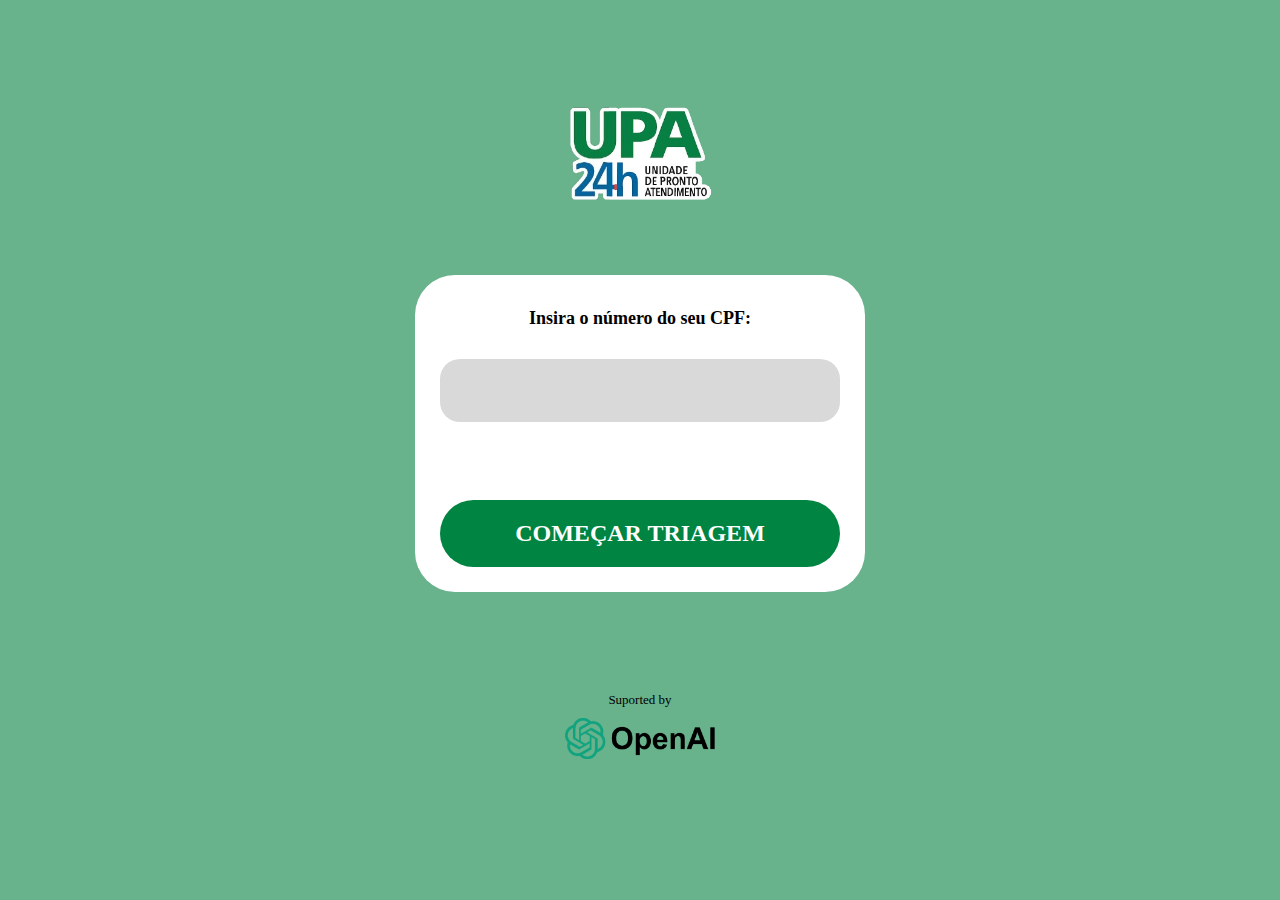
<file: cpfAccess.html>
<!DOCTYPE html>
<html lang="pt-br">
<head>
  <meta charset="UTF-8">
  <meta name="viewport" content="width=device-width, initial-scale=1.0">
  <title>Triagem rápida</title>
  <link rel="stylesheet" href="styles/cpfAccess.css">
  <link rel="shortcut icon" href="public/favicon.ico" type="image/x-icon">
</head>
<body>
  <header>
    <img src="public/upa24h.png" alt="UPA 24Horas UNIDADE DE PRONTO ATENDIMENTO">
  </header>
  <main>
    <h2>Insira o número do seu CPF:</h2>
    <input type="text" name="susId" >
    <div class="button__div">
      <button>COMEÇAR TRIAGEM</button>
    </div>
  </main>
  <footer>
    <p>Suported by</p>
    <img src="public/openai-logo.png" alt="OpenAI Logo">
  </footer>
</body>
<script src="scripts/cpfAccess.js"></script>
</html>
</file>
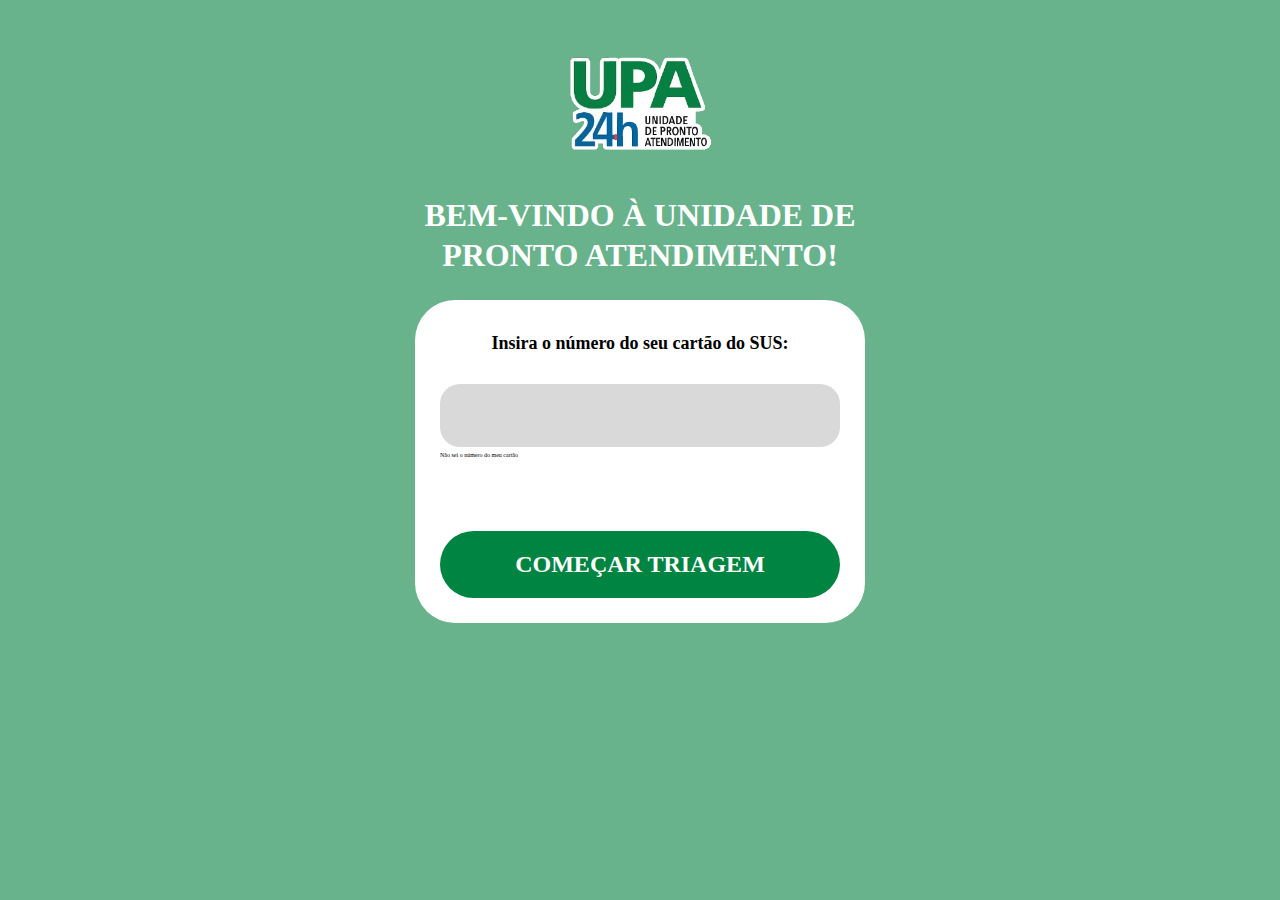
<file: screening.html>
<!DOCTYPE html>
<html lang="pt-br">
<head>
  <meta charset="UTF-8">
  <meta name="viewport" content="width=device-width, initial-scale=1.0">
  <title>Triagem rápida</title>
  <link rel="stylesheet" href="styles/susCardAccess.css">
  <link rel="shortcut icon" href="public/favicon.ico" type="image/x-icon">
</head>
<body>
  <header>
    <img src="public/upa24h.png" alt="UPA 24Horas UNIDADE DE PRONTO ATENDIMENTO">
    <h1>BEM-VINDO À UNIDADE DE PRONTO ATENDIMENTO!</h1>
  </header>
  <main>
    <h2>Insira o número do seu cartão do SUS:</h2>
    <input type="text" name="susId" >
    <span>Não sei o número do meu cartão</span>
    <div class="button__div">
      <button>COMEÇAR TRIAGEM</button>
    </div>
  </main>
</body>
<script src="scripts/susCardAccess.js"></script>
</html>
</file>
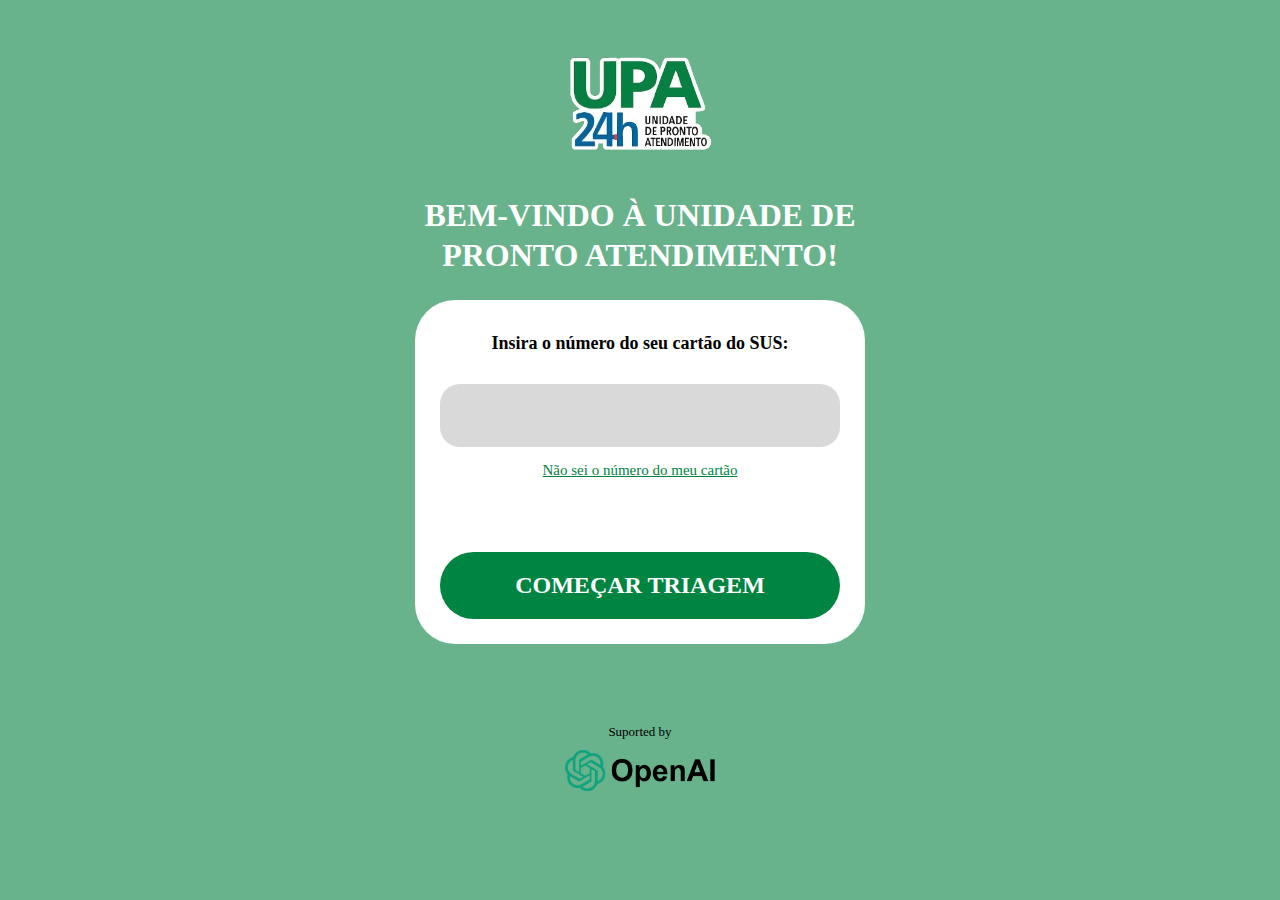
<file: susCardAccess.html>
<!DOCTYPE html>
<html lang="pt-br">
<head>
  <meta charset="UTF-8">
  <meta name="viewport" content="width=device-width, initial-scale=1.0">
  <title>Triagem rápida</title>
  <link rel="stylesheet" href="styles/susCardAccess.css">
  <link rel="shortcut icon" href="public/favicon.ico" type="image/x-icon">
</head>
<body>
  <header>
    <img src="public/upa24h.png" alt="UPA 24Horas UNIDADE DE PRONTO ATENDIMENTO">
    <h1>BEM-VINDO À UNIDADE DE PRONTO ATENDIMENTO!</h1>
  </header>
  <main>
    <h2>Insira o número do seu cartão do SUS:</h2>
    <input type="text" name="susId" >
    <a href="cpfAccess.html">Não sei o número do meu cartão</a>
    <div class="button__div">
      <button>COMEÇAR TRIAGEM</button>
    </div>
  </main>
  <footer>
    <p>Suported by</p>
    <img src="public/openai-logo.png" alt="OpenAI Logo">
  </footer>
</body>
<script src="scripts/susCardAccess.js"></script>
</html>
</file>
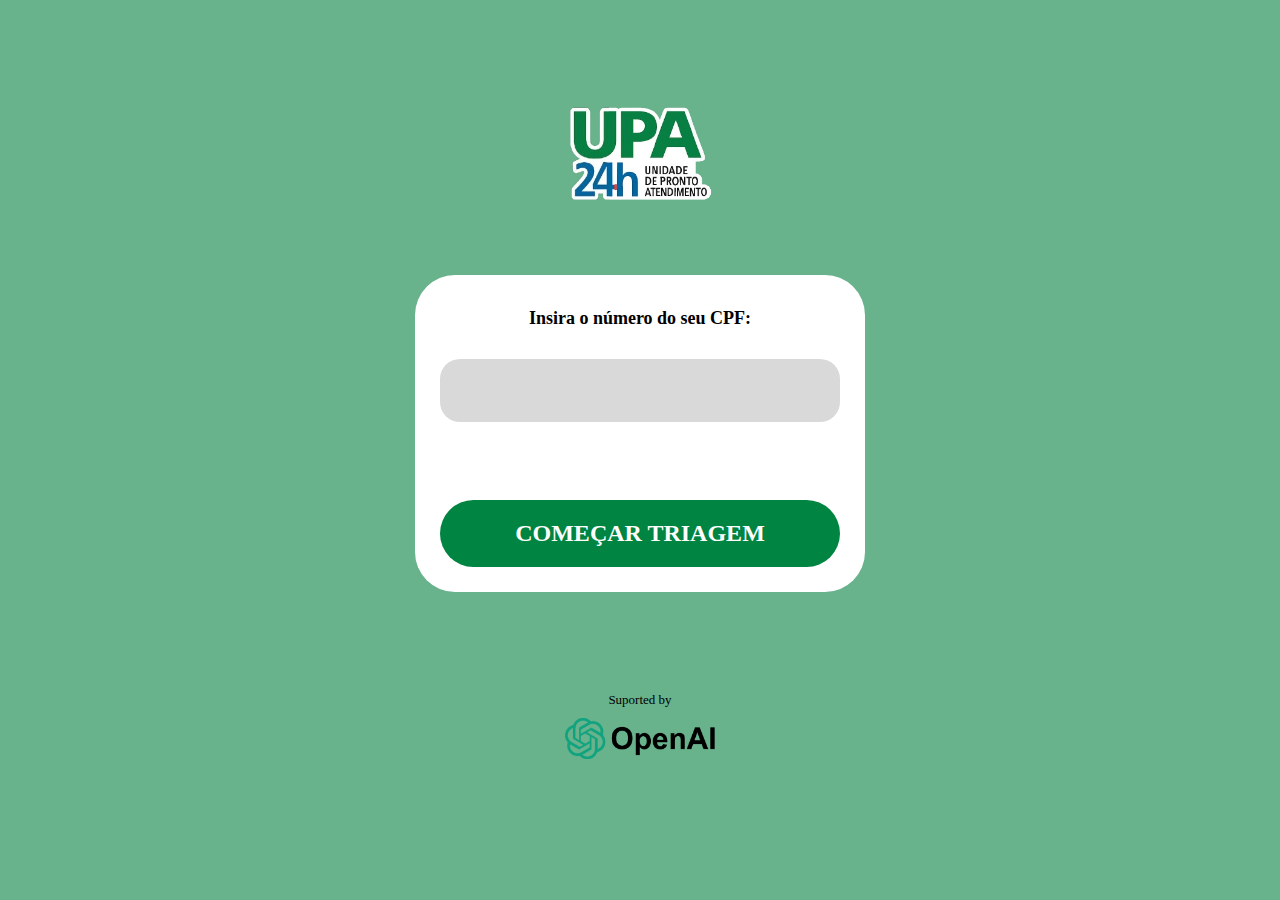
<file: pages/cpfAccess.html>
<!DOCTYPE html>
<html lang="pt-br">
<head>
  <meta charset="UTF-8">
  <meta name="viewport" content="width=device-width, initial-scale=1.0">
  <title>Triagem rápida</title>
  <link rel="stylesheet" href="/styles/cpfAccess.css">
  <link rel="shortcut icon" href="/public/favicon.ico" type="image/x-icon">
</head>
<body>
  <header>
    <img src="/public/upa24h.png" alt="UPA 24Horas UNIDADE DE PRONTO ATENDIMENTO">
  </header>
  <main>
    <h2>Insira o número do seu CPF:</h2>
    <input type="text" name="cpf" oninput="this.value = this.value.replace(/[^0-9.-]/g, '')">
    <div class="button__div">
      <button>COMEÇAR TRIAGEM</button>
    </div>
  </main>
  <footer>
    <p>Suported by</p>
    <img src="/public/openai-logo.png" alt="OpenAI Logo">
  </footer>
</body>
<script src="/scripts/cpfAccess.js"></script>
</html>
</file>
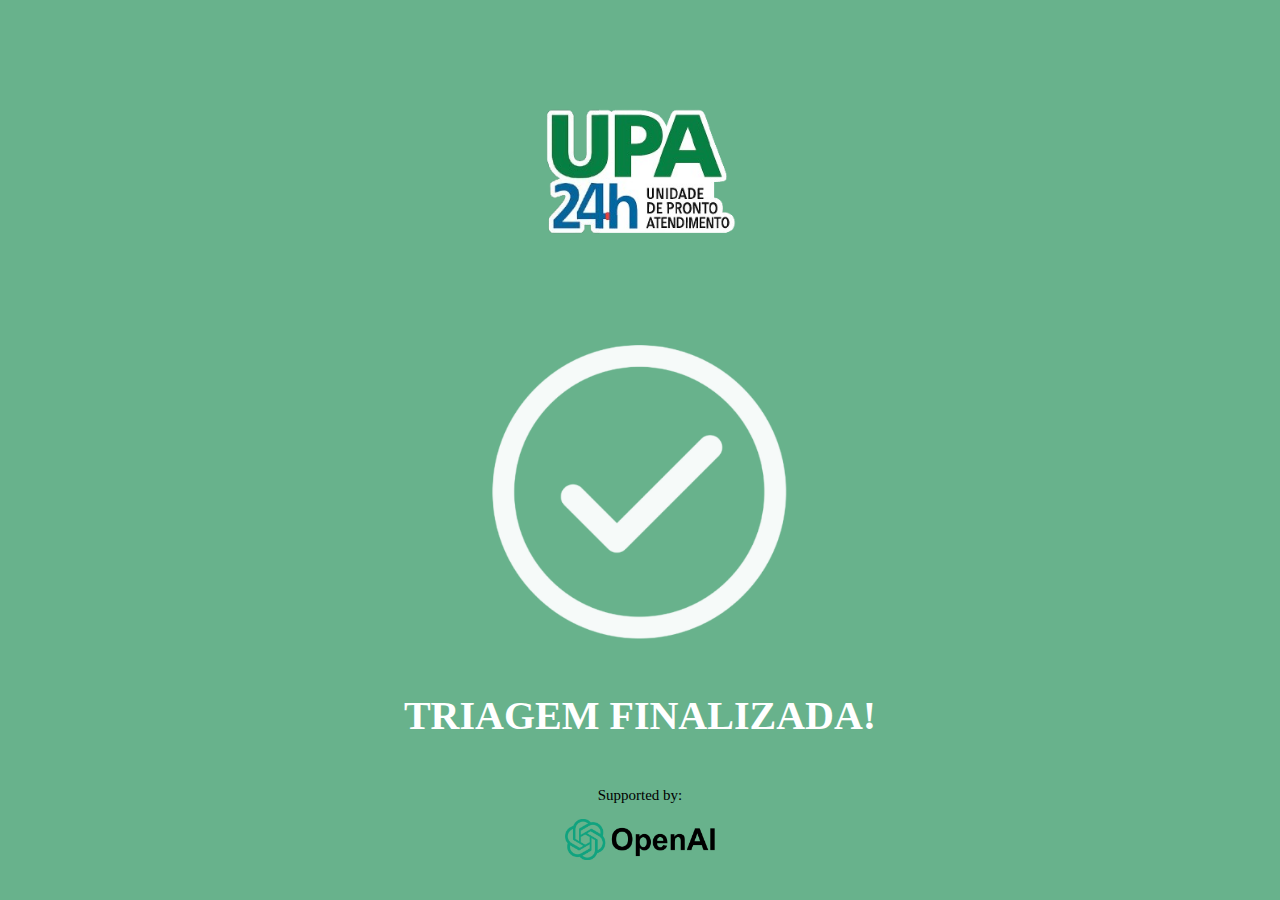
<file: pages/final.html>
<!DOCTYPE html>
<html lang="en">
<head>
    <meta charset="UTF-8">
    <meta name="viewport" content="width=device-width, initial-scale=1.0">
    <title>Atendimento Finalizado</title>
    <link rel="stylesheet" href="/styles/final.css">
</head>
<body>
    <img class="upa" src="/public/upa24h.png"alt="upa logo">
    <main>
        <img class="check" src="/public/check.png"alt="check">
        <h1>TRIAGEM FINALIZADA!</h1>
    </main>

    <footer>
        <p>Supported by:</p>
        <img class="IA" src="/public/openai-logo.png"alt="OPENAI logo">
    </footer>
    
</body>
</html>
</file>
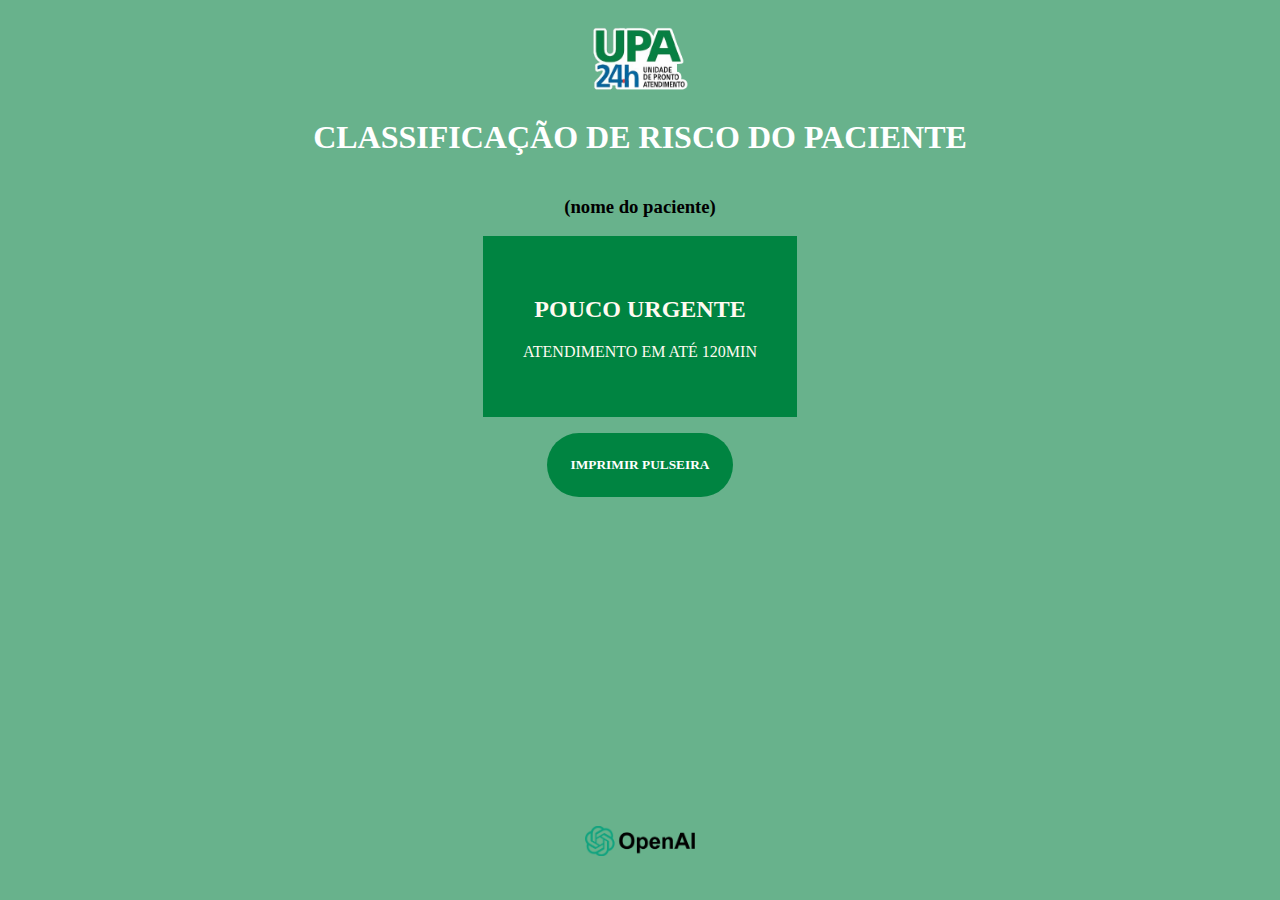
<file: pages/Pulseira.html>
<!DOCTYPE html>
<html lang="en">
<head>
    <meta charset="UTF-8">
    <meta name="viewport" content="width=device-width, initial-scale=1.0">
    <link rel="stylesheet" type="text/css" href="/styles/style.css">
    <title>IADPOA</title>
</head>
<header>
    <img class="logo" src="/public/upa24h.png" alt="Book Swap" width="100px" height="50PX" >
</header>
<body>
    <h1>CLASSIFICAÇÃO DE RISCO DO PACIENTE</h1>
    <h3>(nome do paciente)</h3>

    <div class="faixa">
        <h2>POUCO URGENTE</h2>
        <p>ATENDIMENTO EM ATÉ 120MIN</p>
    </div>

    <p>
        <button> <a href="#">IMPRIMIR PULSEIRA</a></button>
    </p>

    <footer>
        <img class="logo2"  src="/public/openai-logo.png" alt="openai">
    </footer>

    
</body>
</html>
</file>
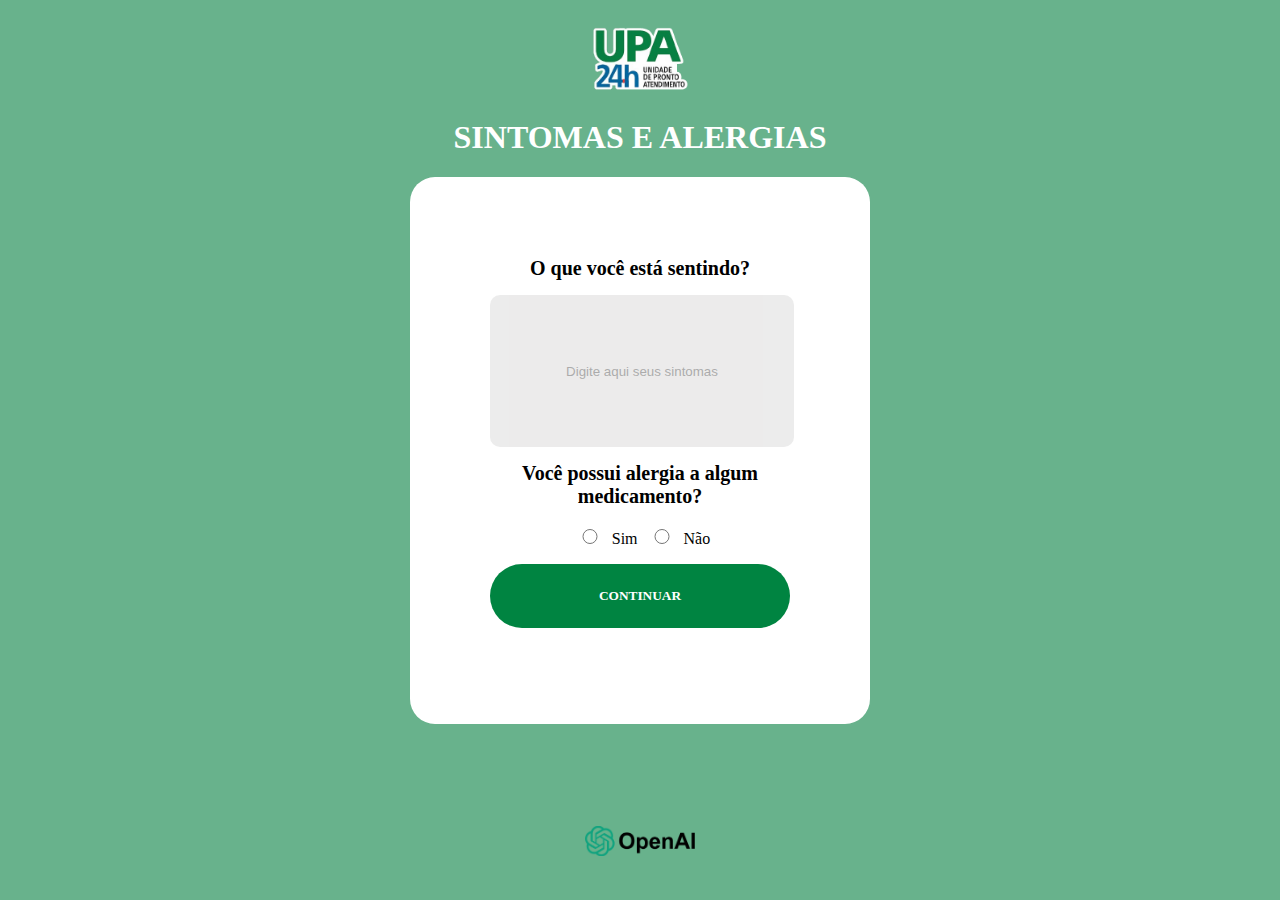
<file: pages/Sintomas.html>
<!DOCTYPE html>
<html lang="en">
<head>
    <meta charset="UTF-8">
    <meta name="viewport" content="width=device-width, initial-scale=1.0">
    <link rel="stylesheet" type="text/css" href="/styles/style.css">
    <title>IADPOA</title>
</head>
<header>
    <img class="logo" src="/public/upa24h.png" alt="UPA" width="100px" height="50PX" >
</header>
    <body>
        
        <h1>SINTOMAS E ALERGIAS</h1>

            <div class="caixa">
                <label class="sintoma">O que você está sentindo?</label>
                <input class="digite" placeholder="Digite aqui seus sintomas"></input>
                <br>
                <label class="sintoma">Você possui alergia a algum medicamento?</label> <br>
                        <input class="escolha" type="radio" id="sim" name="escolha" value="sim">
                        <label class="simnao" for="sim">Sim</label>
                        <input class="escolha"type="radio" id="nao" name="escolha" value="nao">
                        <label class="simnao" for="nao">Não</label>

                        <p>
                            <button class="continuar">
                                <a href="#">CONTINUAR</a>
                            </button>
                        </p>
            </div>

            <footer>
                <img class="logo2"  src="/public/openai-logo.png" alt="openai">
            </footer> 

    </body>
</html>
</file>
<file: styles/cpfAccess.css>
@import url('https://fonts.cdnfonts.com/css/shameimaru-sans');

* {
  font-size: 62.5%;
  margin: 0;
  padding: 0;
}

body {
  height: 100dvh;
  background-color: #68B28C;
}

header {
  width: 500px;
  margin: 0 auto;
  padding-bottom: 70px;
  padding-top: 100px;
  gap: 40px;
  display: flex;
  flex-direction: column;
  align-items: center;
}

img {
  width: 150px;
}

main {
  display: flex;
  flex-direction: column;
  margin: auto;
  width: 400px;
  background-color: #fff;
  border-radius: 40px;
  padding: 25px;
}

h2 {
  text-align: center;
  font-size: 1.8rem;
  font-family: "Shameimaru Sans";
  margin-top: 8px;
  color: #000;
}

input {
  background-color: #D9D9D9;
  padding: 20px;
  border-radius: 20px;
  margin: 30px 0 5px 0 !important;
  border: none;
  font-size: 2rem;
  margin: 0 16px;
}

input::-webkit-outer-spin-button,
input::-webkit-inner-spin-button {
  -webkit-appearance: none;
  margin: 0; 
}

span {
  font-size: 1.5rem;
  font-family: "Shameimaru Sans";
  text-align: center;
  padding-top: 10px;
  text-decoration: underline;
  color: #008441;
}

.button__div {
  padding-top: 73px;
}

button {
  width: 100%;
  font-size: 2.4rem;
  background-color: #008441;
  color: #fff;
  font-family: "Shameimaru Sans";
  border: none;
  padding: 20px;
  border-radius: 40px;
  font-weight: bold;
  transition: background 0.5s;
}

button:hover {
  cursor: pointer;
  background-color: #01a051;
}

footer {
  display: flex;
  flex-direction: column;
  align-items: center;
  padding-top: 90px;
}

p {
  font-size: 1.3rem;
  font-family: "Shameimaru Sans";
  font-weight: 400;
  margin: 10px;
}
</file>
<file: styles/susCardAccess.css>
@import url('https://fonts.cdnfonts.com/css/konkhmer-sleokchher');
@import url('https://fonts.cdnfonts.com/css/shameimaru-sans');

* {
  font-size: 62.5%;
  margin: 0;
  padding: 0;
}

body {
  background-color: #68B28C;
}

header {
  width: 500px;
  margin: 0 auto;
  padding-bottom: 25px;
  padding-top: 50px;
  gap: 40px;
  display: flex;
  flex-direction: column;
  align-items: center;
}

img {
  width: 150px;
}

h1 {
  text-align: center;
  font-family: "Konkhmer Sleokchher";
  line-height: 40px;
  font-size: 3.2rem;
  font-weight: bold;
  color: #fff;
}

main {
  display: flex;
  flex-direction: column;
  margin: auto;
  width: 400px;
  background-color: #fff;
  border-radius: 40px;
  padding: 25px;
}


h2 {
  text-align: center;
  font-size: 1.8rem;
  font-family: "Shameimaru Sans";
  margin-top: 8px;
  color: #000;
}

input {
  background-color: #D9D9D9;
  padding: 20px;
  border-radius: 20px;
  margin: 30px 0 5px 0 !important;
  border: none;
  font-size: 2rem;
  margin: 0 16px;
}

input::-webkit-outer-spin-button,
input::-webkit-inner-spin-button {
  -webkit-appearance: none;
  margin: 0; 
}

a {
  font-size: 1.5rem;
  font-family: "Shameimaru Sans";
  text-align: center;
  padding-top: 10px;
  text-decoration: underline;
  color: #008441;
}

.button__div {
  padding-top: 73px;
}

button {
  width: 100%;
  font-size: 2.4rem;
  background-color: #008441;
  color: #fff;
  font-family: "Shameimaru Sans";
  border: none;
  padding: 20px;
  border-radius: 40px;
  font-weight: bold;
  transition: background 0.5s;
}

button:hover {
  cursor: pointer;
  background-color: #01a051;
}

footer {
  display: flex;
  flex-direction: column;
  align-items: center;
  padding-top: 70px;
}

p {
  font-size: 1.3rem;
  font-family: "Shameimaru Sans";
  font-weight: 400;
  margin: 10px;
}
</file>
<file: styles/final.css>
@import url('https://fonts.cdnfonts.com/css/konkhmer-sleokchher');
@import url('https://fonts.cdnfonts.com/css/shameimaru-sans');
*{
    margin: 0px;
    padding: 0px;
}

body{
    background-color: #68b28c;
    height: 100dvh;
    display: flex;
    align-items: center;
    flex-direction: column;
}

main{
    display: flex;
    justify-content: center;
    align-items: center;
    flex-direction: column;
    gap: 50px;
}

footer{
    position: absolute;
    bottom: 40px;
    display: flex;
    flex-direction: column;
    gap: 15px;
}

.upa{
    width: 200px;
    margin-top: 50px;
    margin: 100px;
}

.check{
    width: 300px;
}


.IA{
    width: 150px;
}

h1{
    font-family: 'Konkhmer Sleokchher';
    color: #ffffff;
    font-size: 40px;
}

p{
    font-family: 'Shameimaru Sans';
    color: #000000;
    font-size: 15px;
    text-align: center;
}
</file>
<file: styles/style.css>
@import url('https://fonts.cdnfonts.com/css/konkhmer-sleokchher');
@import url('https://fonts.cdnfonts.com/css/shameimaru-sans');

body{
    background-color: #68b28c;
    display: flex;
    justify-content: center;
    align-items: center;
    flex-direction: column;
}

.faixa{
    padding: 40px;
    background-color:#008441;
    text-align: center;
}

.sintoma{
    text-align: center;
    color: black;
    font-family: 'Shameimaru Sans';
    display: block;
    font-weight: bolder;
    font-size: 20px;
}

.caixa{
    background-color: white;
    padding: 80px;
    border-radius: 25px;
    width: 300px;
    text-align: center;
    margin: 0 auto;
}

h1{
    font-family: 'Konkhmer Sleokchher';
    color: white;
    text-align: center;
}

h2{
    font-family: 'Shameimaru Sans';
    color: floralwhite;
}

h3{
    font-family: 'Shameimaru Sans';
    color: black;
    text-align: center;
}

.digite {
    margin: 15px 0;
    width: 300px;
    height: 150px;
    border: none;
    background-color: rgb(224, 223, 223);
    opacity: 0.6;
    border-radius: 10px;
    text-align: center;
  }

.escolha{
   width: 30px;
   height: 15px;
}

.simnao{
    font-family: 'Shameimaru Sans';
}


p{
    font-family: 'Shameimaru Sans';
    color: floralwhite;
    text-align: center;
}

button{
    padding: 24px;
    border: none;
    border-radius: 40px;
    background-color: #008441;
    font-family: 'Shameimaru Sans';
    color: white;
    font-weight: bolder;
}

button:hover{
    background-color: #008456;
}

.continuar{
    width: 100%;
    padding: 24px;
    border: none;
    border-radius: 40px;
    background-color: #008441;
    font-family: 'Shameimaru Sans';
    font-weight: bolder;
}

a{
    text-decoration: none;
    color: white;
}

.dados{
    font-family: 'Shameimaru Sans';
    font-weight: bold;
    font-size: 15px;
    color: #000;
}

.nome{
    margin: 15px 0;
    width: 300px;
    height: 50px;
    border-color: #000;
    background-color: rgb(255, 255, 253);
    opacity: 0.6;
    border-radius: 10px;
}

.data{
    margin: 15px 0;
    width: 100px;
    height: 50px;
    border-color: #000;
    background-color: rgb(255, 255, 253);
    opacity: 0.6;
    border-radius: 10px;
}

.logo{
    width: 100px;
    height: fit-content;
    margin-top: 15px;
}

.logo2{
    width: 110px;
    height: fit-content;
    margin-top: 35px;
}

footer{
    position: absolute;
    bottom: 40px;
}
</file>
